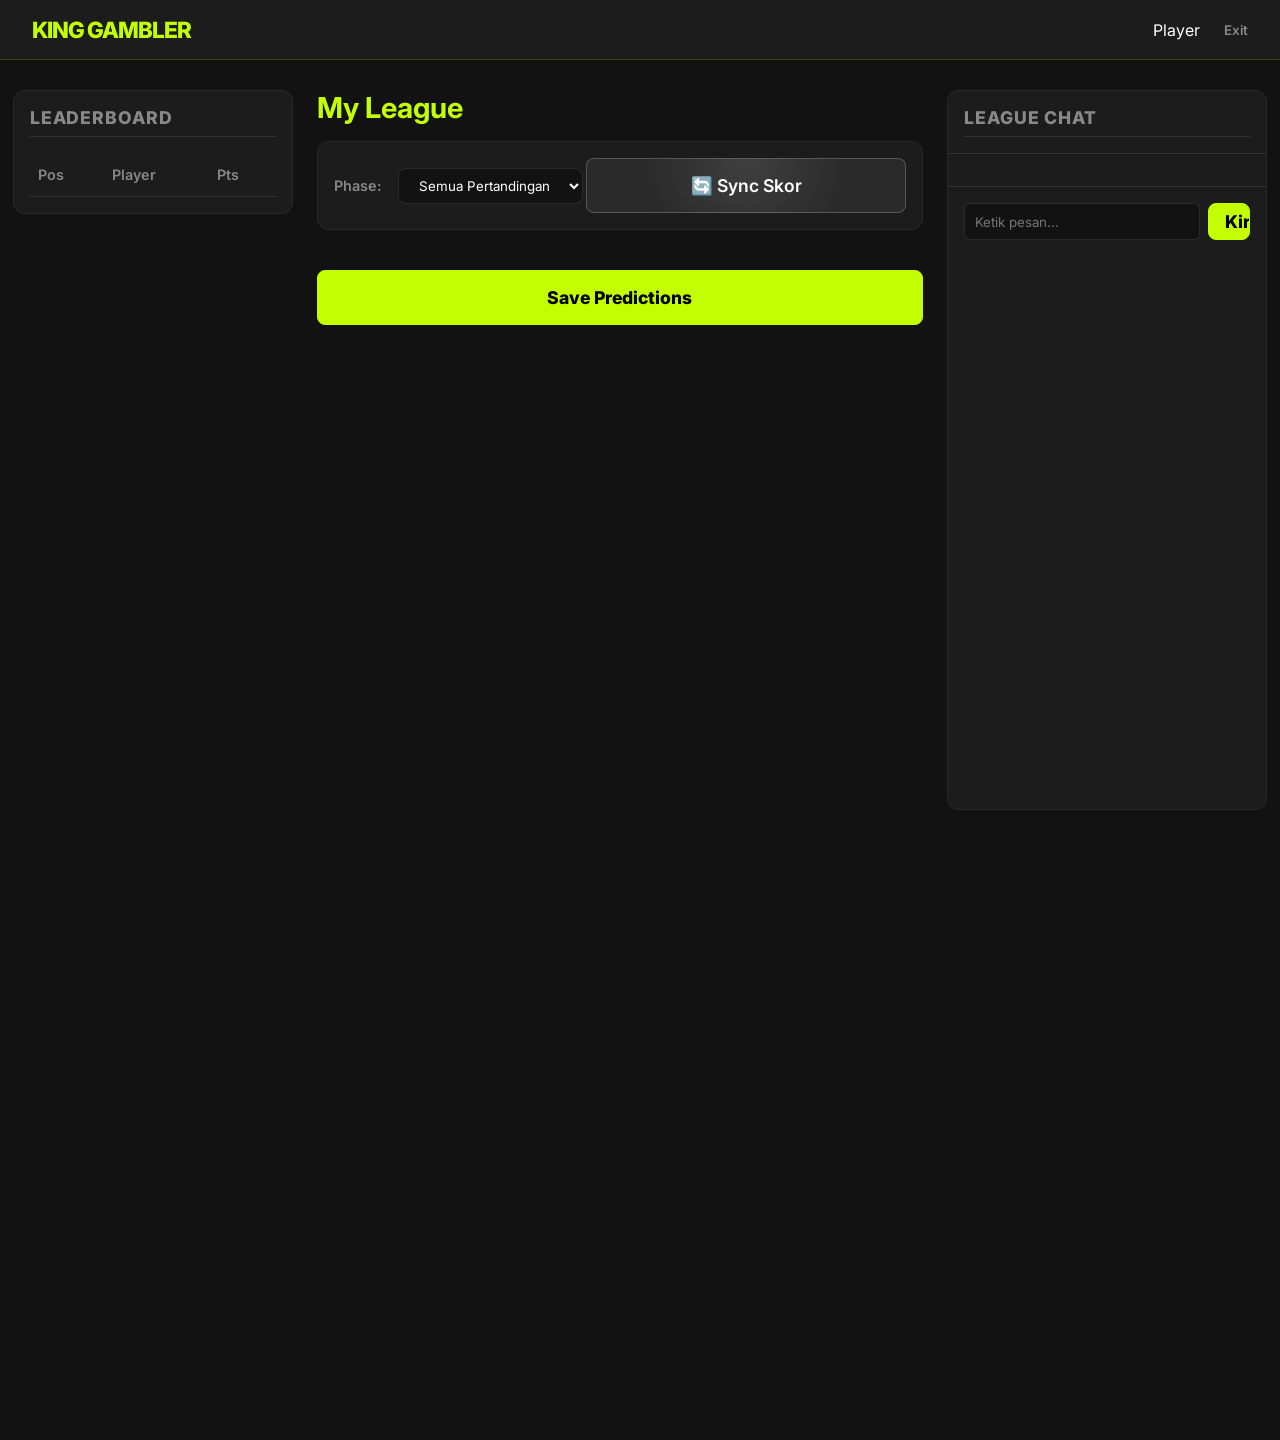
<file: dashboard.html>
<!DOCTYPE html>
<html lang="en">
<head>
    <meta charset="UTF-8">
    <meta name="viewport" content="width=device-width, initial-scale=1.0">
    <title>League Hub - King Gambler WC 2026</title>
    <link href="https://fonts.googleapis.com/css2?family=Inter:wght@400;600;800&display=swap" rel="stylesheet">
    <link rel="stylesheet" href="styles.css">
    <link rel="stylesheet" href="dashboard.css">
</head>
<body>
    <div class="background-animation"></div>
    
    <nav class="top-nav">
        <div class="nav-brand">KING GAMBLER</div>
        <div class="nav-user">
            <span id="player-nickname">Player</span>
            <button id="btn-logout" class="btn-text">Exit</button>
        </div>
    </nav>

    <main class="dashboard-container">
        <!-- LEFT COLUMN: LEADERBOARD -->
        <aside class="sidebar-left">
            <div class="sidebar-header">
                <h2>Leaderboard</h2>
            </div>
            <div class="sidebar-content" id="tab-leaderboard">
                <div class="table-responsive">
                    <table class="leaderboard-table">
                        <thead>
                            <tr>
                                <th>Pos</th>
                                <th>Player</th>
                                <th>Pts</th>
                            </tr>
                        </thead>
                        <tbody>
                            <!-- Leaderboard injected by JS -->
                        </tbody>
                    </table>
                </div>
            </div>
        </aside>

        <!-- CENTER COLUMN: MATCHES -->
        <section class="main-content">
            <header class="dashboard-header">
                <h1 id="league-name-display">My League</h1>
                
                <div id="host-mode-container" class="hidden">
                    <label class="switch-label">
                        <input type="checkbox" id="host-mode-toggle">
                        Host Mode
                    </label>
                </div>
            </header>
            
            <div class="filter-controls">
                <div class="phase-scroller">
                    <label for="round-filter">Phase:</label>
                    <select id="round-filter" class="form-select">
                        <option value="all">Semua Pertandingan</option>
                    </select>
                </div>
                <button id="btn-sync-scores" class="btn secondary shiny-btn">
                    🔄 Sync Skor
                </button>
            </div>
            
            <div class="predictions-grid" id="matches-container">
                <!-- Matches will be injected here by JS -->
            </div>
            
            <button class="btn primary w-full mt-4 shiny-btn" id="btn-save-predictions">Save Predictions</button>
        </section>

        <!-- RIGHT COLUMN: CHAT -->
        <aside class="sidebar-right">
            <div class="sidebar-header">
                <h2>League Chat</h2>
            </div>
            <div class="sidebar-content" id="tab-chat">
                <div class="chat-container">
                    <div class="chat-messages" id="chat-messages-container">
                        <!-- Chat messages injected by JS -->
                    </div>
                    <form id="chat-form" class="chat-input-area">
                        <input type="text" id="chat-input" placeholder="Ketik pesan..." required autocomplete="off">
                        <button type="submit" class="btn primary shiny-btn">Kirim</button>
                    </form>
                </div>
            </div>
        </aside>
    </main>

    <script src="matches.js"></script>
    <script type="module" src="dashboard.js"></script>
</body>
</html>
</file>
<file: styles.css>
:root {
    --bg-color: #121212;
    --card-bg: #1c1c1c;
    --primary-color: #c3ff00;
    --primary-hover: #a3d900;
    --secondary-color: #2a2a2a;
    --secondary-hover: #3a3a3a;
    --gold: #ffd700;
    --text-color: #ffffff;
    --text-muted: #888888;
    --danger: #ff4b4b;
    --warning-bg: rgba(195, 255, 0, 0.1);
    --warning-border: rgba(195, 255, 0, 0.3);
}

* {
    box-sizing: border-box;
    margin: 0;
    padding: 0;
}

body {
    font-family: 'Inter', sans-serif;
    background-color: var(--bg-color);
    color: var(--text-color);
    min-height: 100vh;
    display: flex;
    justify-content: center;
    align-items: center;
    position: relative;
    overflow: hidden;
}

/* Background Decoration */
.background-animation {
    position: absolute;
    top: -50%;
    left: -50%;
    width: 200%;
    height: 200%;
    background: #121212;
    z-index: -1;
}

.container {
    width: 90%;
    max-width: 600px;
    text-align: center;
    z-index: 1;
}

.hero {
    margin-bottom: 3rem;
}

.headline {
    font-size: 3rem;
    font-weight: 800;
    line-height: 1.2;
    margin-bottom: 1rem;
    letter-spacing: -0.05em;
}

.gold-text {
    color: var(--gold);
    display: block;
}

.sub-headline {
    font-size: 1.1rem;
    color: var(--text-muted);
    font-weight: 400;
    margin-top: 1rem;
}

.actions {
    display: flex;
    flex-direction: column;
    gap: 1.2rem;
    align-items: center;
}

.btn {
    width: 100%;
    max-width: 320px;
    padding: 1rem;
    border: none;
    border-radius: 8px;
    font-size: 1.1rem;
    font-weight: 600;
    cursor: pointer;
    transition: all 0.3s ease;
    font-family: 'Inter', sans-serif;
}

.btn.primary {
    background-color: var(--primary-color);
    color: var(--bg-color);
}

.btn.primary:hover {
    background-color: var(--primary-hover);
    transform: translateY(-2px);
    box-shadow: 0 4px 15px rgba(0, 255, 135, 0.3);
}

.btn.secondary {
    background-color: var(--secondary-color);
    color: var(--text-color);
}

.btn.secondary:hover {
    background-color: var(--secondary-hover);
    transform: translateY(-2px);
}

.btn.w-full {
    width: 100%;
    max-width: 100%;
}

.mt-4 { margin-top: 1rem; }

.continue-link {
    color: var(--gold);
    text-decoration: none;
    font-weight: 600;
    font-size: 1rem;
    transition: color 0.2s;
    margin-top: 0.5rem;
}

.continue-link:hover {
    color: #fff;
    text-decoration: underline;
}

/* Dialog Styles */
dialog {
    margin: auto;
    border: 1px solid rgba(255, 255, 255, 0.1);
    border-radius: 16px;
    background: var(--card-bg);
    backdrop-filter: blur(12px);
    -webkit-backdrop-filter: blur(12px);
    color: var(--text-color);
    padding: 0;
    width: 90%;
    max-width: 400px;
    box-shadow: 0 25px 50px -12px rgba(0, 0, 0, 0.5);
    opacity: 0;
    transform: translateY(20px);
    transition: opacity 0.3s ease, transform 0.3s ease;
}

dialog[open] {
    opacity: 1;
    transform: translateY(0);
}

dialog::backdrop {
    background: rgba(0, 0, 0, 0.7);
    backdrop-filter: blur(4px);
    opacity: 0;
    transition: opacity 0.3s ease;
}

dialog[open]::backdrop {
    opacity: 1;
}

.dialog-content {
    padding: 2rem;
    position: relative;
}

.close-btn {
    position: absolute;
    top: 1rem;
    right: 1.2rem;
    background: none;
    border: none;
    color: var(--text-muted);
    font-size: 1.8rem;
    cursor: pointer;
    transition: color 0.2s;
}

.close-btn:hover {
    color: var(--text-color);
}

dialog h2 {
    font-size: 1.5rem;
    margin-bottom: 1.5rem;
    font-weight: 600;
}

.input-group {
    margin-bottom: 1.2rem;
    text-align: left;
}

.input-group label {
    display: block;
    margin-bottom: 0.5rem;
    font-size: 0.9rem;
    color: var(--text-muted);
}

.input-group input {
    width: 100%;
    padding: 0.8rem 1rem;
    border-radius: 8px;
    border: 1px solid rgba(255, 255, 255, 0.2);
    background: rgba(0, 0, 0, 0.2);
    color: var(--text-color);
    font-size: 1rem;
    font-family: 'Inter', sans-serif;
    transition: border-color 0.3s, box-shadow 0.3s;
}

.input-group input:focus {
    outline: none;
    border-color: var(--primary-color);
    box-shadow: 0 0 0 2px rgba(0, 255, 135, 0.2);
    background: rgba(0, 0, 0, 0.4);
}

.hidden {
    display: none !important;
}

.result-box {
    margin-top: 1.5rem;
    text-align: left;
    animation: fadeIn 0.5s ease;
}

@keyframes fadeIn {
    from { opacity: 0; transform: translateY(10px); }
    to { opacity: 1; transform: translateY(0); }
}

.alert {
    padding: 1rem;
    border-radius: 8px;
    font-size: 0.9rem;
    margin-bottom: 1.5rem;
    line-height: 1.5;
}

.alert.warning {
    background: var(--warning-bg);
    border: 1px solid var(--warning-border);
    color: var(--gold);
}

.code-display {
    background: rgba(0, 0, 0, 0.3);
    padding: 1rem;
    border-radius: 8px;
    margin-bottom: 1rem;
    text-align: center;
    border: 1px solid rgba(255, 255, 255, 0.05);
}

.code-display p {
    font-size: 0.8rem;
    color: var(--text-muted);
    text-transform: uppercase;
    letter-spacing: 0.05em;
    margin-bottom: 0.5rem;
}

.code {
    font-size: 1.5rem;
    font-weight: 800;
    letter-spacing: 0.1em;
}

@media (max-width: 480px) {
    .headline {
        font-size: 2.2rem;
    }
    .dialog-content {
        padding: 1.5rem;
    }
}

/* Shiny Button (Magic UI Replication) */
.shiny-btn {
    position: relative;
    overflow: hidden;
    background: radial-gradient(circle at 50% 0%, rgba(255, 255, 255, 0.1) 0%, transparent 60%), rgba(28, 37, 65, 0.8);
    color: var(--text-color);
    border: 1px solid rgba(255, 255, 255, 0.2);
    backdrop-filter: blur(12px);
    -webkit-backdrop-filter: blur(12px);
    transition: transform 0.3s, box-shadow 0.3s, border-color 0.3s;
}

.shiny-btn::after {
    content: '';
    position: absolute;
    top: 0; 
    left: -100%; 
    width: 50%; 
    height: 100%;
    background: linear-gradient(to right, transparent, rgba(255, 255, 255, 0.3), transparent);
    transform: skewX(-20deg);
    animation: shine 3s infinite;
}

@keyframes shine {
    0% { left: -100%; }
    20% { left: 200%; }
    100% { left: 200%; }
}

.shiny-btn:hover {
    transform: translateY(-2px);
    box-shadow: 0 8px 25px rgba(255, 255, 255, 0.1);
    border-color: rgba(255, 255, 255, 0.4);
}

.shiny-btn.primary {
    background: radial-gradient(circle at 50% 0%, rgba(195, 255, 0, 0.2) 0%, transparent 60%), var(--primary-color);
    border-color: var(--primary-color);
    color: #000;
    font-weight: 800;
    text-shadow: none;
}

.shiny-btn.primary::after {
    background: linear-gradient(to right, transparent, rgba(255, 255, 255, 0.4), transparent);
}

.shiny-btn.primary:hover {
    box-shadow: 0 8px 25px rgba(195, 255, 0, 0.4);
    border-color: var(--primary-hover);
    background: var(--primary-hover);
}
</file>
<file: dashboard.css>
/* Override Landing Page Body Styles for Dashboard */
body {
    display: block !important;
    overflow: auto !important;
    overflow-x: hidden !important;
}

/* Dashboard Layout */
.top-nav {
    position: fixed;
    top: 0;
    left: 0;
    width: 100%;
    padding: 1rem 2rem;
    display: flex;
    justify-content: space-between;
    align-items: center;
    background: #1c1c1c;
    border-bottom: 1px solid rgba(195, 255, 0, 0.2);
    z-index: 100;
}

.nav-brand {
    font-weight: 800;
    color: var(--primary-color);
    letter-spacing: -0.05em;
    font-size: 1.4rem;
}

.nav-user {
    display: flex;
    align-items: center;
    gap: 1.5rem;
}

.btn-text {
    background: none;
    border: none;
    color: var(--text-muted);
    cursor: pointer;
    font-family: 'Inter', sans-serif;
    transition: color 0.2s;
    font-weight: 600;
}

.btn-text:hover {
    color: var(--danger);
}

.dashboard-container {
    width: 98%;
    max-width: 1600px;
    margin: 90px auto 2rem;
    display: grid;
    grid-template-columns: 280px 1fr 320px;
    gap: 1.5rem;
    z-index: 1;
}

/* Common Header Styles */
.sidebar-header, .dashboard-header {
    margin-bottom: 1rem;
}

.sidebar-header h2 {
    font-size: 1.1rem;
    color: var(--text-muted);
    text-transform: uppercase;
    letter-spacing: 0.05em;
    font-weight: 800;
    border-bottom: 1px solid rgba(255,255,255,0.1);
    padding-bottom: 0.5rem;
}

.dashboard-header h1 {
    font-size: 1.8rem;
    color: var(--primary-color);
    margin-bottom: 1rem;
}

/* Leaderboard Sidebar (Left) */
.sidebar-left {
    background: var(--card-bg);
    border-radius: 12px;
    padding: 1rem;
    border: 1px solid rgba(255,255,255,0.05);
    height: fit-content;
}

.leaderboard-table {
    width: 100%;
    border-collapse: collapse;
    font-size: 0.9rem;
}

.leaderboard-table th {
    color: var(--text-muted);
    text-align: left;
    padding: 0.8rem 0.5rem;
    border-bottom: 1px solid rgba(255, 255, 255, 0.1);
    font-weight: 600;
}

.leaderboard-table td {
    padding: 0.8rem 0.5rem;
    border-bottom: 1px solid rgba(255, 255, 255, 0.05);
}

.rank {
    display: inline-flex;
    justify-content: center;
    align-items: center;
    width: 24px;
    height: 24px;
    border-radius: 50%;
    font-size: 0.8rem;
    font-weight: 800;
    color: #fff;
    background: rgba(255, 255, 255, 0.1);
}
.rank.gold {
    background: var(--primary-color);
    color: #000;
}

.points {
    color: var(--primary-color);
    font-weight: 800;
}

/* Main Content (Center) */
.main-content {
    background: transparent;
}

.filter-controls {
    display: flex;
    justify-content: space-between;
    align-items: center;
    background: var(--card-bg);
    padding: 1rem;
    border-radius: 12px;
    margin-bottom: 1.5rem;
    border: 1px solid rgba(255,255,255,0.05);
}

.phase-scroller {
    display: flex;
    align-items: center;
    gap: 1rem;
}
.phase-scroller label {
    color: var(--text-muted);
    font-weight: 600;
    font-size: 0.9rem;
}

.form-select {
    padding: 0.5rem 1rem;
    border-radius: 8px;
    border: 1px solid rgba(255,255,255,0.1);
    background: #121212;
    color: #fff;
    font-family: inherit;
    outline: none;
}

#host-mode-container {
    background: rgba(195, 255, 0, 0.05);
    border: 1px solid rgba(195, 255, 0, 0.2);
    padding: 0.8rem;
    border-radius: 8px;
    display: flex;
    justify-content: space-between;
    align-items: center;
    margin-bottom: 1.5rem;
}
.switch-label {
    color: var(--primary-color);
    font-weight: 800;
    display: flex;
    align-items: center;
    gap: 0.5rem;
    cursor: pointer;
}

/* Predictions Grid (List format now) */
.predictions-grid {
    display: flex;
    flex-direction: column;
    gap: 0.8rem;
}

.match-card {
    background: var(--card-bg);
    border: 1px solid rgba(255, 255, 255, 0.05);
    border-radius: 12px;
    padding: 1rem;
    display: flex;
    align-items: center;
    justify-content: space-between;
    transition: transform 0.2s;
}
.match-card:hover {
    border-color: rgba(195, 255, 0, 0.3);
    transform: translateX(4px);
}

.match-datetime {
    font-size: 0.75rem;
    color: var(--text-muted);
    font-weight: 600;
    min-width: 80px;
}

.match-teams {
    display: flex;
    flex: 1;
    align-items: center;
    justify-content: center;
    gap: 1rem;
}

.team {
    display: flex;
    align-items: center;
    gap: 0.8rem;
    flex: 1;
}
.team:first-child {
    justify-content: flex-end;
}
.team:last-child {
    justify-content: flex-start;
}

.team-flag {
    width: 32px;
    height: 32px;
    border-radius: 50%;
    object-fit: cover;
}
.team-name {
    font-weight: 600;
    font-size: 0.95rem;
}

.score-inputs {
    display: flex;
    align-items: center;
    gap: 0.5rem;
    background: #121212;
    padding: 0.4rem 0.8rem;
    border-radius: 8px;
}
.score-input {
    width: 40px;
    height: 40px;
    text-align: center;
    font-size: 1.2rem;
    font-weight: 800;
    border-radius: 6px;
    border: 1px solid rgba(255, 255, 255, 0.1);
    background: #1c1c1c;
    color: var(--primary-color);
}
.score-input:focus {
    border-color: var(--primary-color);
    outline: none;
}
.score-input::-webkit-outer-spin-button,
.score-input::-webkit-inner-spin-button {
  -webkit-appearance: none;
  margin: 0;
}
.dash {
    color: var(--text-muted);
    font-weight: 800;
}

/* Chat Sidebar (Right) */
.sidebar-right {
    background: var(--card-bg);
    border-radius: 12px;
    border: 1px solid rgba(255,255,255,0.05);
    display: flex;
    flex-direction: column;
    height: 80vh;
    position: sticky;
    top: 90px;
}

.sidebar-right .sidebar-header {
    padding: 1rem;
    margin: 0;
    border-bottom: 1px solid rgba(255,255,255,0.1);
}

.chat-container {
    display: flex;
    flex-direction: column;
    height: 100%;
}
.chat-messages {
    flex: 1;
    overflow-y: auto;
    padding: 1rem;
    display: flex;
    flex-direction: column;
    gap: 0.8rem;
}

.chat-message {
    max-width: 85%;
    padding: 0.6rem 0.8rem;
    border-radius: 8px;
    font-size: 0.85rem;
    line-height: 1.4;
}
.chat-message.sent {
    align-self: flex-end;
    background: var(--primary-color);
    color: #000;
    border-bottom-right-radius: 2px;
}
.chat-message.received {
    align-self: flex-start;
    background: #2a2a2a;
    color: #fff;
    border-bottom-left-radius: 2px;
}
.chat-message.system {
    align-self: center;
    background: transparent;
    color: var(--text-muted);
    font-size: 0.75rem;
    text-align: center;
    max-width: 100%;
    border: none;
}
.chat-sender {
    font-size: 0.7rem;
    font-weight: 800;
    margin-bottom: 0.2rem;
}
.chat-message.sent .chat-sender {
    color: rgba(0,0,0,0.6);
}
.chat-message.received .chat-sender {
    color: var(--primary-color);
}
.chat-time {
    display: block;
    font-size: 0.65rem;
    opacity: 0.7;
    margin-top: 0.2rem;
    text-align: right;
}

.chat-input-area {
    display: flex;
    padding: 1rem;
    border-top: 1px solid rgba(255,255,255,0.1);
    gap: 0.5rem;
}
.chat-input-area input {
    flex: 1;
    padding: 0.6rem;
    border-radius: 6px;
    border: 1px solid rgba(255,255,255,0.1);
    background: #121212;
    color: #fff;
    font-family: inherit;
    outline: none;
}
.chat-input-area input:focus {
    border-color: var(--primary-color);
}
.chat-input-area button {
    padding: 0 1rem;
}

@media (max-width: 1024px) {
    .dashboard-container {
        grid-template-columns: 1fr;
    }
    .sidebar-right {
        height: 50vh;
        position: static;
    }
    .match-card {
        flex-direction: column;
        gap: 1rem;
    }
    .match-teams {
        width: 100%;
    }
}
</file>
